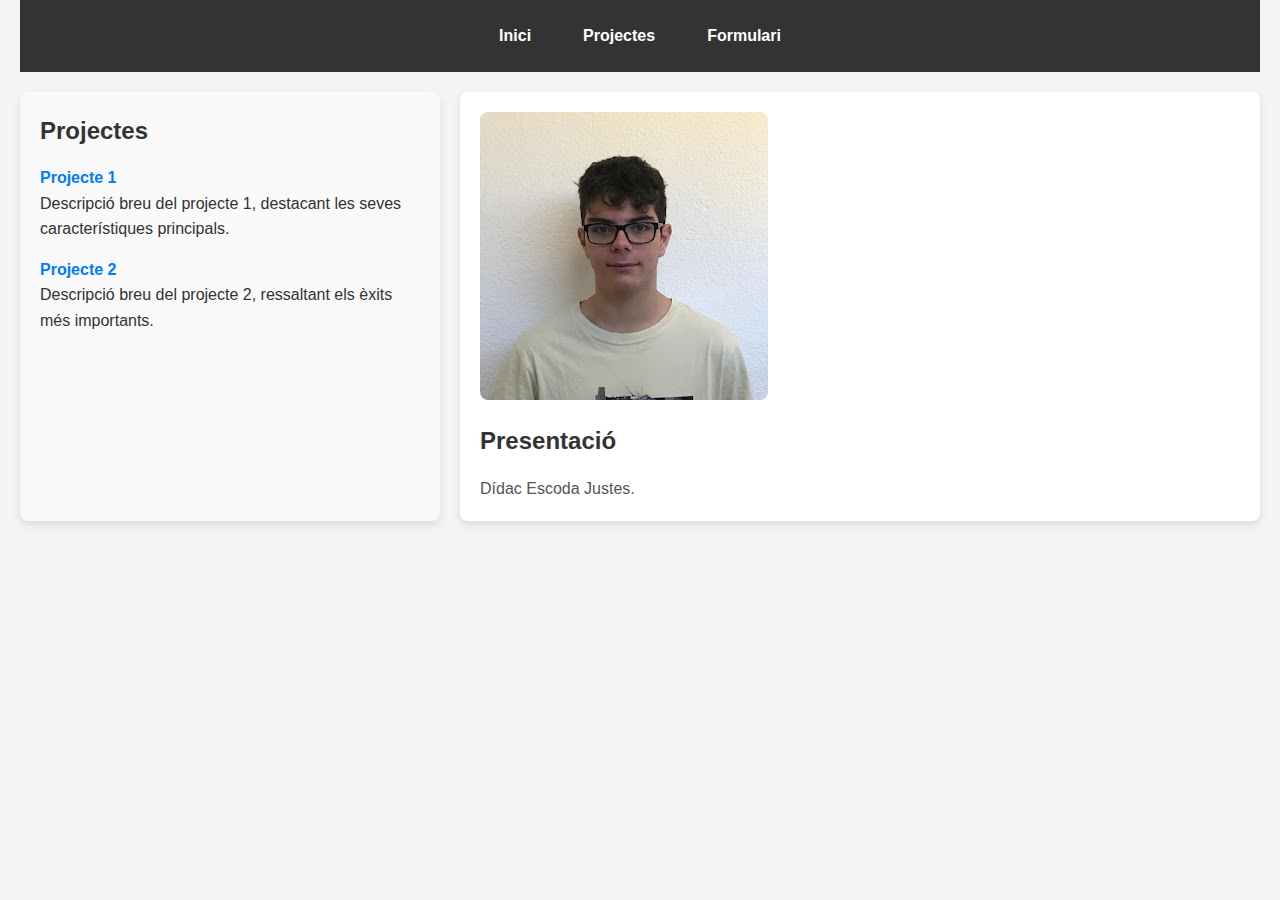
<file: index.html>
<!DOCTYPE html>
<html lang="es">
<head>
    <meta charset="UTF-8">
    <meta name="viewport" content="width=device-width, initial-scale=1.0">
    <title>Portafolio</title>
    <link rel="stylesheet" href="style.css"> 
</head>
<body>
    <header>
        <nav class="header-links">
            <a href="index.html">Inici</a>
            <a href="projectes.html">Projectes</a>
            <a href="formulari.html">Formulari</a>
        </nav>
    </header>
    <main class="container">
        <aside class="projects">
            <h2>Projectes</h2>
            <ul>
                <li>
                    <a href="projecte1.html">Projecte 1</a>
                    <p>Descripció breu del projecte 1, destacant les seves característiques principals.</p>
                </li>
                <li>
                    <a href="projecte2.html">Projecte 2</a>
                    <p>Descripció breu del projecte 2, ressaltant els èxits més importants.</p>
                </li>
            </ul>
        </aside>
        <section class="details">
            <div class="image">
                <img src="foto.jpeg" alt="Imagen personal" class="personal-image">
            </div>
            <div class="presentation">
                <h2>Presentació</h2>
                <p>
                   Dídac Escoda Justes.
                </p>
            </div>
        </section>
    </main>
</body>
</html>
</file>
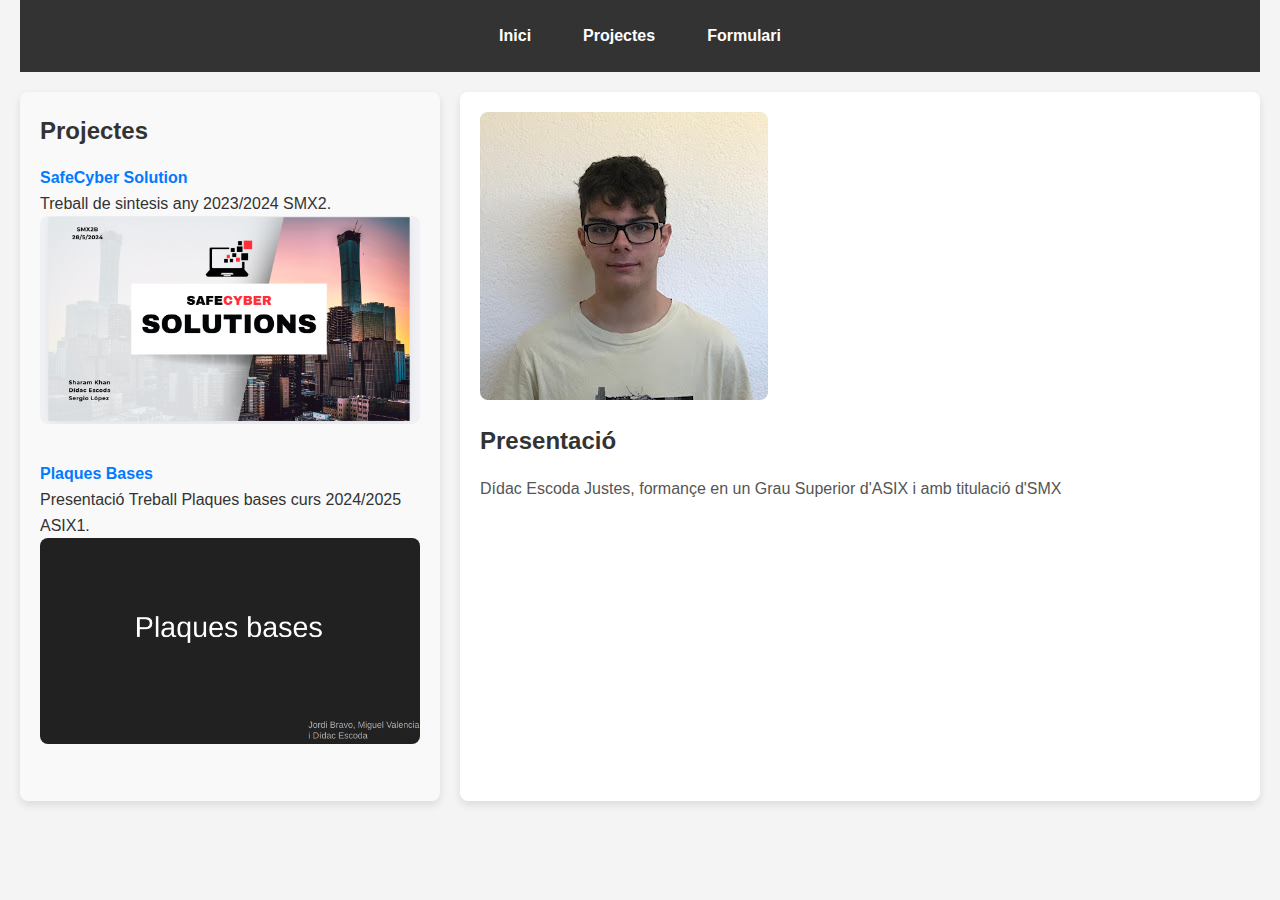
<file: portafolio/index.html>
<!DOCTYPE html>
<html lang="es">
<head>
    <meta charset="UTF-8">
    <meta name="viewport" content="width=device-width, initial-scale=1.0">
    <title>Portafolio</title>
    <link rel="stylesheet" href="style.css"> 
</head>
<body>
    <header>
        <nav class="header-links">
            <a href="index.html">Inici</a>
            <a href="projectes.html">Projectes</a>
            <a href="formulari.html">Formulari</a>
        </nav>
    </header>
    <main class="container">
        <aside class="projects">
            <h2>Projectes</h2>
            <ul>
                <li>
                    <a href="projecte1.html">SafeCyber Solution</a>
                    <p>Treball de sintesis any 2023/2024 SMX2.</p>
                    <img src="SafeCyber.png" alt="Imatge" class="personal-image">
                </li>
                <li>
                    <a href="projecte2.html">Plaques Bases</a>
                    <p>Presentació Treball Plaques bases curs 2024/2025 ASIX1.</p>
                    <img src="PlaquesBases.png" alt="Imatge_Plaques" class="personal-image">
                </li>
            </ul>
        </aside>
        <section class="details">
            <div class="image">
                <img src="foto.jpeg" alt="Imagen personal" class="personal-image">
            </div>
            <div class="presentation">
                <h2>Presentació</h2>
                <p>
                   Dídac Escoda Justes, formançe en un Grau Superior d'ASIX i amb titulació d'SMX
                </p>
            </div>
        </section>
    </main>
</body>
</html>
</file>
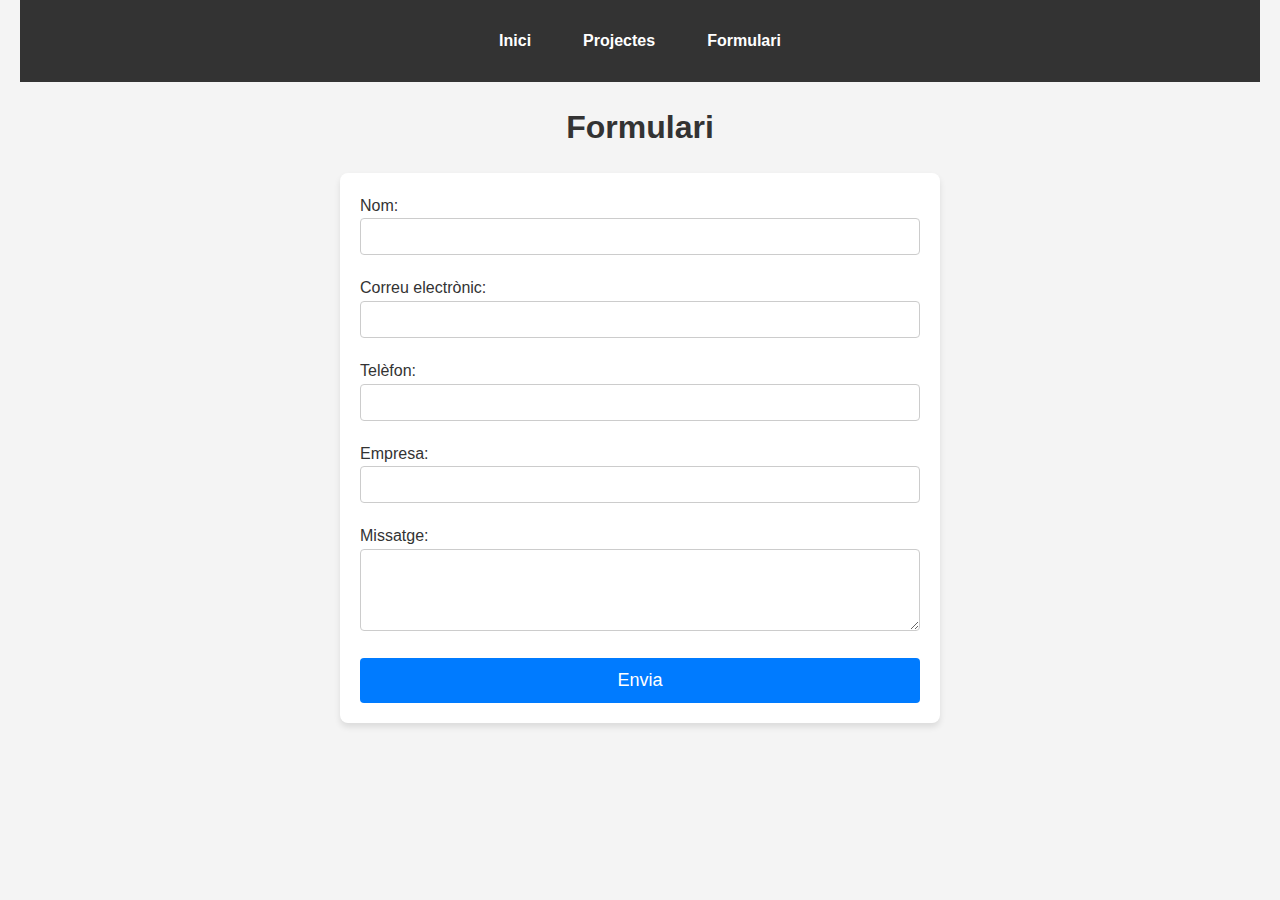
<file: formulari.html>
<!DOCTYPE html>
<html lang="ca">
<head>
    <meta charset="UTF-8">
    <meta name="viewport" content="width=device-width, initial-scale=1.0">
    <title>Formulari</title>
    <link rel="stylesheet" href="styleformulari.css">
</head>
<body>
  
    <header>
        <nav class="header-links">
            <a href="index.html">Inici</a>
            <a href="projectes.html">Projectes</a>
            <a href="formulari.html">Formulari</a>
        </nav>
    </header>

    <h1 style="text-align: center; margin-top: 20px;">Formulari</h1>

    <div class="container">
        <form action="enviar.php" method="post" style="background-color: #fff; padding: 20px; border-radius: 8px; box-shadow: 0 4px 6px rgba(0, 0, 0, 0.1); max-width: 600px; margin: auto;">
        
            <label for="nom">Nom:</label>
            <input type="text" id="nom" name="nom" required style="width: 100%; padding: 10px; margin-bottom: 20px; border: 1px solid #ccc; border-radius: 4px;">

            <label for="email">Correu electrònic:</label>
            <input type="email" id="email" name="email" required pattern=".+@.+" style="width: 100%; padding: 10px; margin-bottom: 20px; border: 1px solid #ccc; border-radius: 4px;">
            <span id="emailError" style="font-size: 14px; color: red; display: none;">El correu ha de contenir una @.</span>

            <label for="telefon">Telèfon:</label>
            <input type="tel" id="telefon" name="telefon" style="width: 100%; padding: 10px; margin-bottom: 20px; border: 1px solid #ccc; border-radius: 4px;">

            <label for="empresa">Empresa:</label>
            <input type="text" id="empresa" name="empresa" style="width: 100%; padding: 10px; margin-bottom: 20px; border: 1px solid #ccc; border-radius: 4px;">

            <label for="missatge">Missatge:</label>
            <textarea id="missatge" name="missatge" rows="4" style="width: 100%; padding: 10px; margin-bottom: 20px; border: 1px solid #ccc; border-radius: 4px;"></textarea>

            <button type="submit" style="width: 100%; padding: 12px 20px; background-color: #007BFF; color: white; border: none; border-radius: 4px; font-size: 18px; cursor: pointer; transition: background-color 0.3s ease;">
                Envia
            </button>
        </form>
    </div>
</body>
</html>
</file>
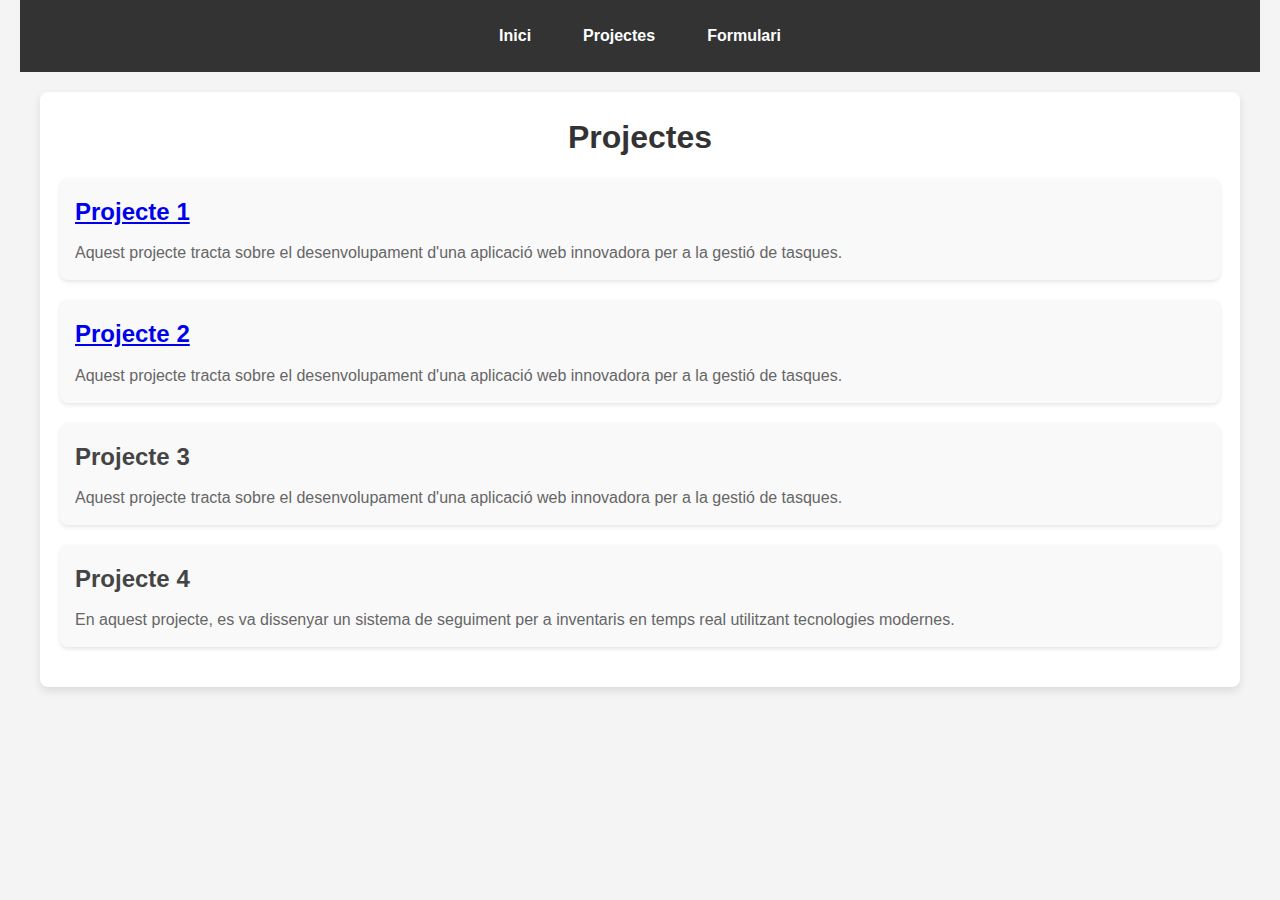
<file: projectes.html>
<!DOCTYPE html>
<html lang="ca">
<head>
    <meta charset="UTF-8">
    <meta name="viewport" content="width=device-width, initial-scale=1.0">
    <title>Projectes</title>
    <link rel="stylesheet" href="styleprojectes.css"> 
<body>
    <header>
        <nav class="header-links">
            <a href="index.html">Inici</a>
            <a href="projectes.html">Projectes</a>
            <a href="formulari.html">Formulari</a>
        </nav>
    </header>
    <main class="container">
        <aside class="projectes">
            <h2>Projectes</h2>
            <ul>
                <li>
                <h3><a href="projecte1.html">Projecte 1</a></h3>
                    <p>Aquest projecte tracta sobre el desenvolupament d'una aplicació web innovadora per a la gestió de tasques.</p>
                </li>
                <li>
                <h3><a href="projecte2.html">Projecte 2</a></h3>
                    <p>Aquest projecte tracta sobre el desenvolupament d'una aplicació web innovadora per a la gestió de tasques.</p>
                </li>
                <li>
                    <h3>Projecte 3</h3>
                    <p>Aquest projecte tracta sobre el desenvolupament d'una aplicació web innovadora per a la gestió de tasques.</p>
                </li>
                <li>
                    <h3>Projecte 4</h3>
                    <p>En aquest projecte, es va dissenyar un sistema de seguiment per a inventaris en temps real utilitzant tecnologies modernes.</p>
                </li>
            </ul>
        </aside>
    </main>
</body>
</html>
</file>
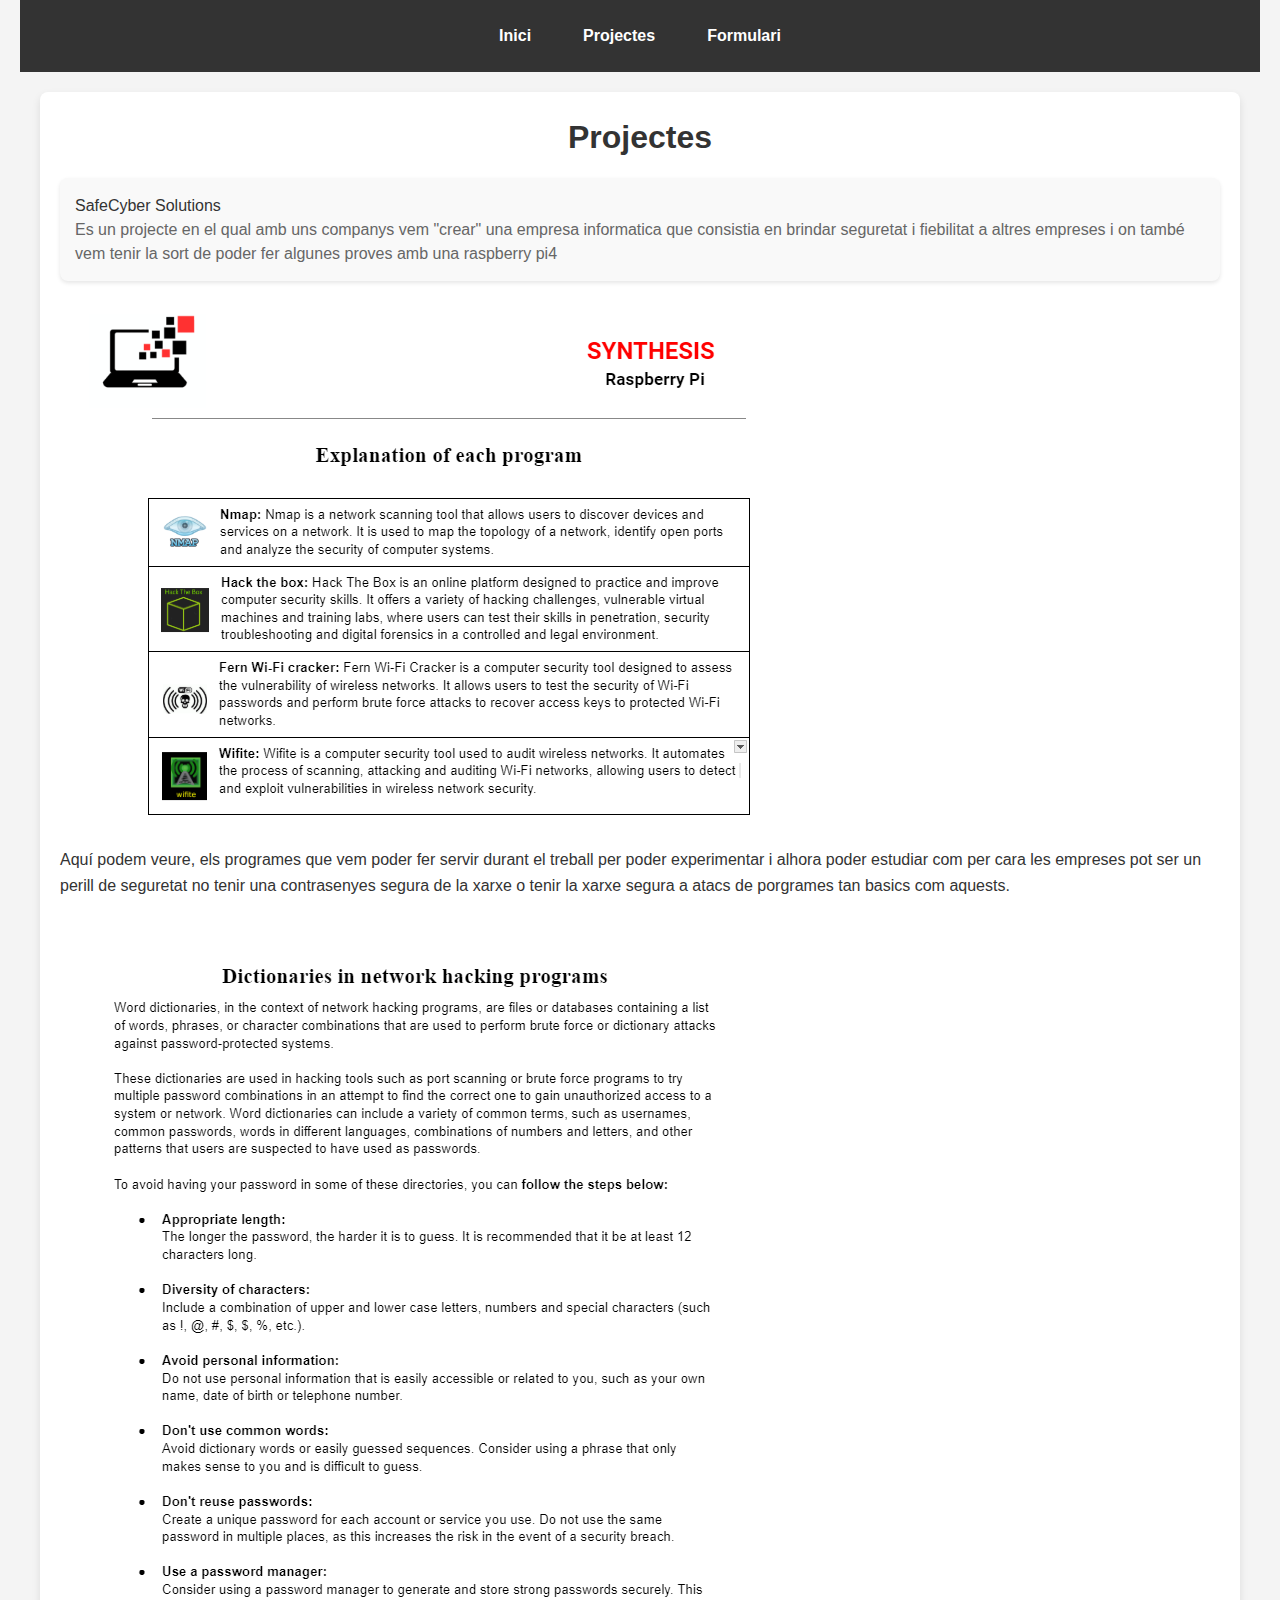
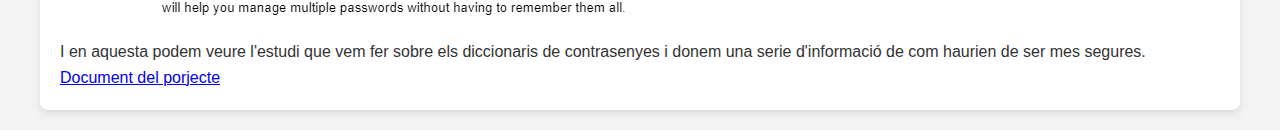
<file: portafolio/projecte1.html>
<!DOCTYPE html>
<html lang="ca">
<head>
    <meta charset="UTF-8">
    <meta name="viewport" content="width=device-width, initial-scale=1.0">
    <title>Portafoli</title>
    <link rel="stylesheet" href="styleprojectes.css">
</head>
<body>
    <header>
        <nav class="header-links">
            <a href="index.html">Inici</a>
            <a href="projectes.html">Projectes</a>
            <a href="formulari.html">Formulari</a>
        </nav>
    </header>
    <main class="container">
        <aside class="projectes">
            <h2>Projectes</h2>
            <ul>
                <li>SafeCyber Solutions
                    <p>Es un projecte en el qual amb uns companys vem "crear" una empresa informatica que consistia en brindar seguretat i fiebilitat a altres empreses i on també vem tenir la sort de poder fer algunes proves amb una raspberry pi4</p>
                </li>
            </ul>
        </aside>
        <section class="detalls">
            <div class="image-text">
                <img src="Foto1-projecte1.png" alt="Imatge addicional" class="project-image">
                <p>Aquí podem veure, els programes que vem poder fer servir durant el treball per poder experimentar i alhora poder estudiar com per cara les empreses pot ser un perill de seguretat no tenir una contrasenyes segura de la xarxe o tenir la xarxe segura a atacs de porgrames tan basics com aquests.</p>
            </div>
            <br>
            <br>
            <div class="image-text">
                <img src="foto2-projecte1.png" alt="Imatge addicional" class="project-image">
                <p>I en aquesta podem veure l'estudi que vem fer sobre els diccionaris de contrasenyes i donem una serie d'informació de com haurien de ser mes segures.</p>
            </div>
            <a href="https://docs.google.com/document/d/15s4PBwBzR875Zy9lNfY-9PXb2e2YSEc5K9-NwwgUUqQ/" target="_blank">Document del porjecte</a>
        </section>
    </main>
</body>
</html>
</file>
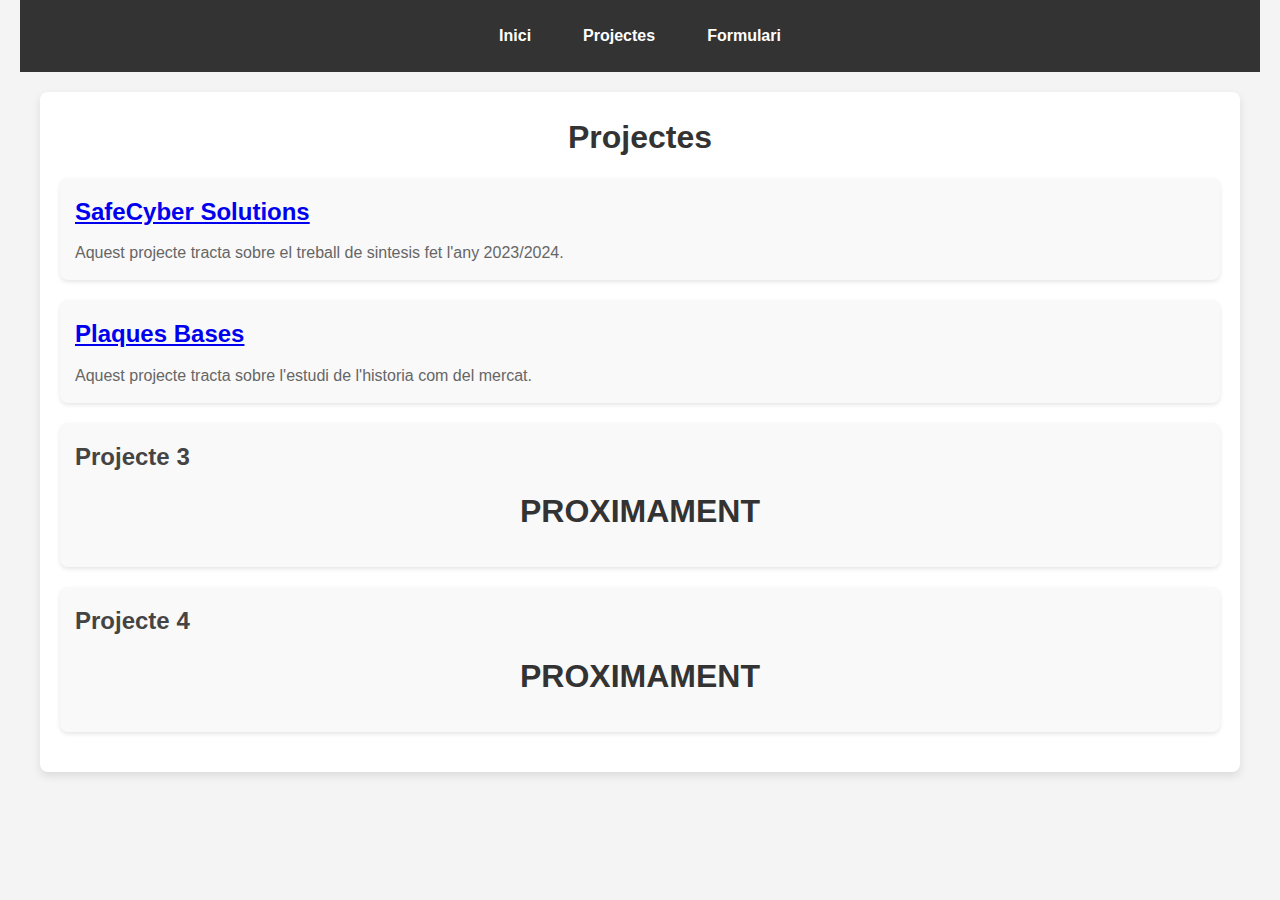
<file: portafolio/projectes.html>
<!DOCTYPE html>
<html lang="ca">
<head>
    <meta charset="UTF-8">
    <meta name="viewport" content="width=device-width, initial-scale=1.0">
    <title>Projectes</title>
    <link rel="stylesheet" href="styleprojectes.css"> 
<body>
    <header>
        <nav class="header-links">
            <a href="index.html">Inici</a>
            <a href="projectes.html">Projectes</a>
            <a href="formulari.html">Formulari</a>
        </nav>
    </header>
    <main class="container">
        <aside class="projectes">
            <h2>Projectes</h2>
            <ul>
                <li>
                <h3><a href="projecte1.html">SafeCyber Solutions</a></h3>
                    <p>Aquest projecte tracta sobre el treball de sintesis fet l'any 2023/2024.</p>
                </li>
                <li>
                <h3><a href="projecte2.html">Plaques Bases</a></h3>
                    <p>Aquest projecte tracta sobre l'estudi de l'historia com del mercat.</p>
                </li>
                <li>
                    <h3>Projecte 3</h3>
                    <h2> PROXIMAMENT</h2>
                </li>
                <li>
                    <h3>Projecte 4</h3>
                    <h2> PROXIMAMENT</h2>
                </li>
            </ul>
        </aside>
    </main>
</body>
</html>
</file>
<file: style.css>
* {
    margin: 0;
    padding: 0;
    box-sizing: border-box;
}

body {
    font-family: 'Arial', sans-serif;
    line-height: 1.6;
    background-color: #f4f4f4;
    color: #333;
    padding: 0 20px;
}

header {
    background-color: #333;
    color: #fff;
    padding: 15px 0;
    text-align: center;
}

header nav {
    display: flex;
    justify-content: center;
    gap: 20px;
}

header nav a {
    color: #fff;
    text-decoration: none;
    font-weight: bold;
    padding: 8px 16px;
    border-radius: 4px;
    transition: background-color 0.3s ease;
}

header nav a:hover {
    background-color: lightblue;
}


.container {
    display: flex;
    gap: 20px;
    margin-top: 20px;
}


.projects {
    flex: 1;
    background-color: #f9f9f9;
    padding: 20px;
    border-radius: 8px;
    box-shadow: 0 4px 8px rgba(0, 0, 0, 0.1);
}

.projects h2 {
    margin-bottom: 15px;
    font-size: 1.5rem;
    color: #333;
}

.projects ul {
    list-style-type: none;
}

.projects li {
    margin-bottom: 15px;
}

.projects a {
    color: #007BFF;
    text-decoration: none;
    font-weight: bold;
}

.projects a:hover {
    text-decoration: underline;
}


.details {
    flex: 2;
    padding: 20px;
    background-color: #fff;
    border-radius: 8px;
    box-shadow: 0 4px 8px rgba(0, 0, 0, 0.1);
}

.details h2 {
    margin-bottom: 15px;
    font-size: 1.5rem;
    color: #333;
}

.personal-image {
    max-width: 100%;
    border-radius: 8px;
    margin-bottom: 15px;
}

.presentation p {
    font-size: 1rem;
    line-height: 1.6;
    color: #555;
}


footer {
    text-align: center;
    margin-top: 40px;
    padding: 20px;
    background-color: #333;
    color: #fff;
    font-size: 0.9rem;
}
</file>
<file: portafolio/style.css>
* {
    margin: 0;
    padding: 0;
    box-sizing: border-box;
}

body {
    font-family: 'Arial', sans-serif;
    line-height: 1.6;
    background-color: #f4f4f4;
    color: #333;
    padding: 0 20px;
}

header {
    background-color: #333;
    color: #fff;
    padding: 15px 0;
    text-align: center;
}

header nav {
    display: flex;
    justify-content: center;
    gap: 20px;
}

header nav a {
    color: #fff;
    text-decoration: none;
    font-weight: bold;
    padding: 8px 16px;
    border-radius: 4px;
    transition: background-color 0.3s ease;
}

header nav a:hover {
    background-color: lightblue;
}


.container {
    display: flex;
    gap: 20px;
    margin-top: 20px;
}


.projects {
    flex: 1;
    background-color: #f9f9f9;
    padding: 20px;
    border-radius: 8px;
    box-shadow: 0 4px 8px rgba(0, 0, 0, 0.1);
}

.projects h2 {
    margin-bottom: 15px;
    font-size: 1.5rem;
    color: #333;
}

.projects ul {
    list-style-type: none;
}

.projects li {
    margin-bottom: 15px;
}

.projects a {
    color: #007BFF;
    text-decoration: none;
    font-weight: bold;
}

.projects a:hover {
    text-decoration: underline;
}


.details {
    flex: 2;
    padding: 20px;
    background-color: #fff;
    border-radius: 8px;
    box-shadow: 0 4px 8px rgba(0, 0, 0, 0.1);
}

.details h2 {
    margin-bottom: 15px;
    font-size: 1.5rem;
    color: #333;
}

.personal-image {
    max-width: 100%;
    border-radius: 8px;
    margin-bottom: 15px;
}

.presentation p {
    font-size: 1rem;
    line-height: 1.6;
    color: #555;
}


footer {
    text-align: center;
    margin-top: 40px;
    padding: 20px;
    background-color: #333;
    color: #fff;
    font-size: 0.9rem;
}
</file>
<file: styleformulari.css>
* {
    margin: 0;
    padding: 0;
    box-sizing: border-box;
}

body {
    font-family: 'arial', sans-serif;
    line-height: 1.6;
    background-color: #f4f4f4;
    color: #333;
    padding: 0 20px;
}

header{
    background-color: #333;
    color: #fff;
    padding: 10px 0;
    text-align: center;
}

header nav {
    display: flex;
    justify-content: center;
    gap: 20px;
    padding: 10px 20px;
    box-sizing: border-box;
    overflow: hidden;
}

header nav a {
    color: #fff;
    text-decoration: none;
    font-weight: bold;
    padding: 8px 16px;
    border-radius: 4px;
    transition: background-color 0.3s ease;

}

.header-links a:hover{
    background-color: lightblue;
}


.header-links a {
    text-decoration: none; 
    color: white; 
    font-weight: bold; 
}


.container {
    display: flex;
    gap: 20px;
    margin-top: 20px;
}


.projects {
    flex: 1;
    background-color: #f9f9f9;
    padding: 20px;
    border: 1px solid #ccc;
}


.details {
    flex: 2;
    padding: 20px;
    border: 1px solid #ccc;
}
</file>
<file: styleprojectes.css>
* {
    margin: 0;
    padding: 0;
    box-sizing: border-box;
}


body {
    font-family: 'Arial', sans-serif;
    line-height: 1.6;
    background-color: #f4f4f4; 
    color: #333; 
    padding: 0 20px;
}


header {
    background-color: #333; 
    color: #fff; 
    padding: 15px 0; 
    text-align: center;
}

header nav {
    display: flex;
    justify-content: center;
    gap: 20px;
}

header nav a {
    color: #fff;
    text-decoration: none;
    font-weight: bold;
    padding: 8px 16px;
    border-radius: 4px;
    transition: background-color 0.3s ease;
}

header nav a:hover {
    background-color: lightblue; 
}


.container {
    max-width: 1200px;
    margin: 20px auto;
    padding: 20px;
    background-color: #fff; 
    border-radius: 8px;
    box-shadow: 0 4px 8px rgba(0, 0, 0, 0.1); 
}


.projectes {
    margin-bottom: 20px;
}

.projectes h2 {
    font-size: 2rem;
    margin-bottom: 15px;
    text-align: center;
    color: #333;
}

.projectes ul {
    list-style-type: none;
    padding: 0;
}

.projectes li {
    margin-bottom: 20px;
    padding: 15px;
    background-color: #f9f9f9;
    border-radius: 8px;
    box-shadow: 0 2px 4px rgba(0, 0, 0, 0.1);
}

.projectes h3 {
    font-size: 1.5rem;
    margin-bottom: 10px;
    color: #444;
}

.projectes p {
    font-size: 1rem;
    line-height: 1.5;
    color: #666;
}


footer {
    text-align: center;
    padding: 20px;
    margin-top: 40px;
    background-color: #333;
    color: #fff;
    font-size: 14px;
}
</file>
<file: portafolio/styleprojectes.css>
* {
    margin: 0;
    padding: 0;
    box-sizing: border-box;
}


body {
    font-family: 'Arial', sans-serif;
    line-height: 1.6;
    background-color: #f4f4f4; 
    color: #333; 
    padding: 0 20px;
}


header {
    background-color: #333; 
    color: #fff; 
    padding: 15px 0; 
    text-align: center;
}

header nav {
    display: flex;
    justify-content: center;
    gap: 20px;
}

header nav a {
    color: #fff;
    text-decoration: none;
    font-weight: bold;
    padding: 8px 16px;
    border-radius: 4px;
    transition: background-color 0.3s ease;
}

header nav a:hover {
    background-color: lightblue; 
}


.container {
    max-width: 1200px;
    margin: 20px auto;
    padding: 20px;
    background-color: #fff; 
    border-radius: 8px;
    box-shadow: 0 4px 8px rgba(0, 0, 0, 0.1); 
}


.projectes {
    margin-bottom: 20px;
}

.projectes h2 {
    font-size: 2rem;
    margin-bottom: 15px;
    text-align: center;
    color: #333;
}

.projectes ul {
    list-style-type: none;
    padding: 0;
}

.projectes li {
    margin-bottom: 20px;
    padding: 15px;
    background-color: #f9f9f9;
    border-radius: 8px;
    box-shadow: 0 2px 4px rgba(0, 0, 0, 0.1);
}

.projectes h3 {
    font-size: 1.5rem;
    margin-bottom: 10px;
    color: #444;
}

.projectes p {
    font-size: 1rem;
    line-height: 1.5;
    color: #666;
}


footer {
    text-align: center;
    padding: 20px;
    margin-top: 40px;
    background-color: #333;
    color: #fff;
    font-size: 14px;
}
</file>
